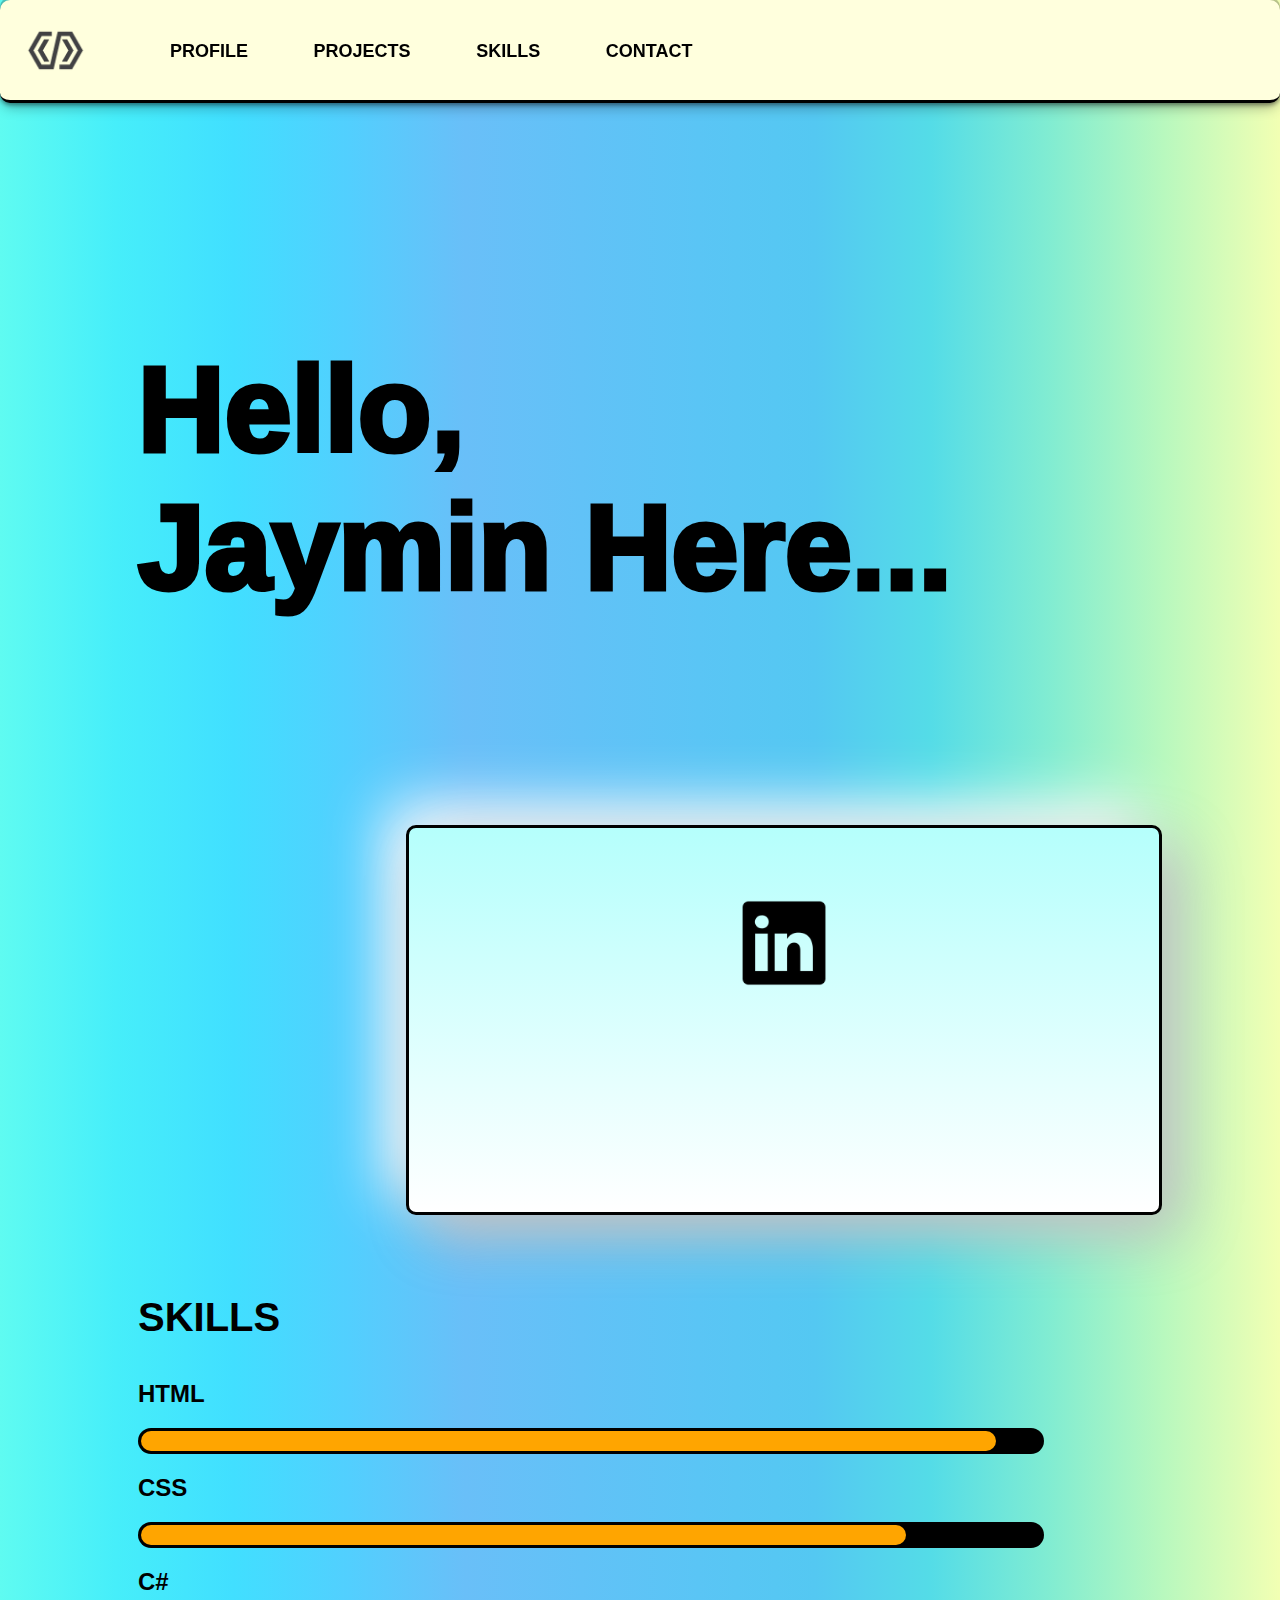
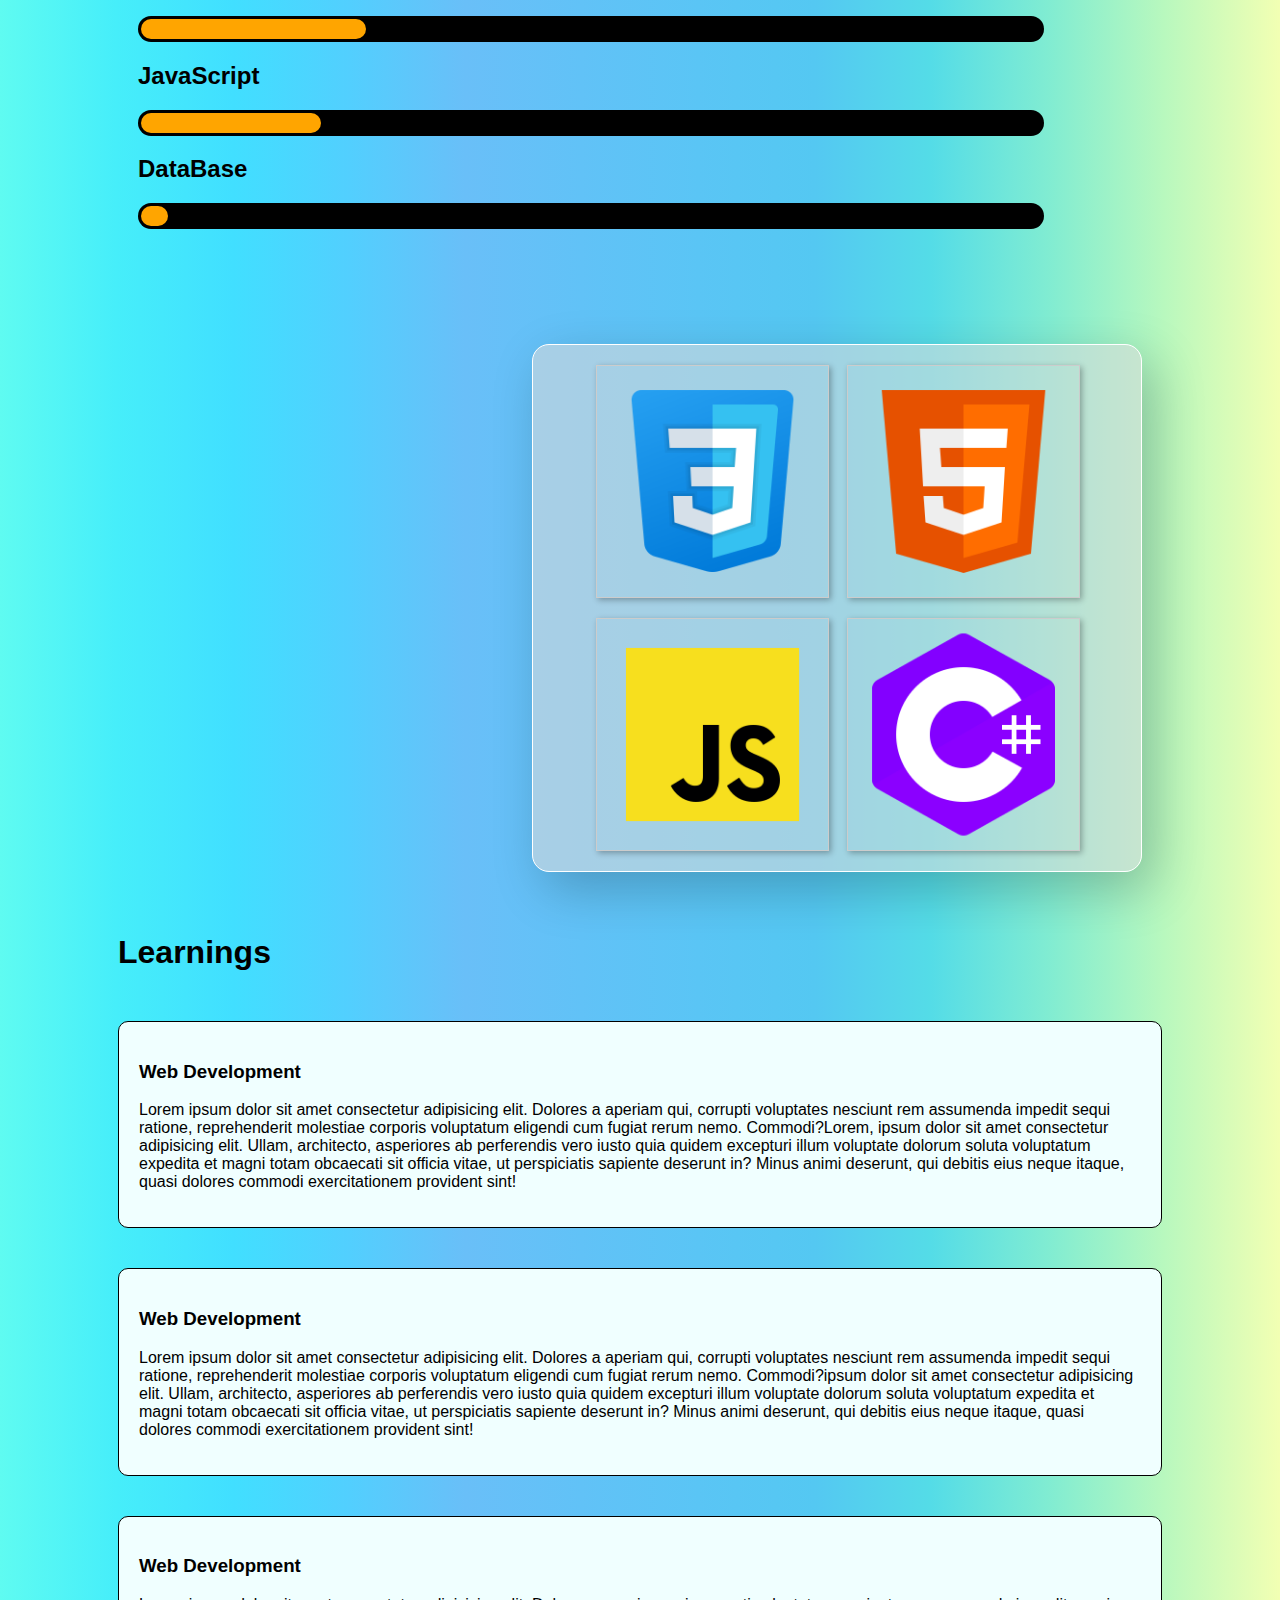
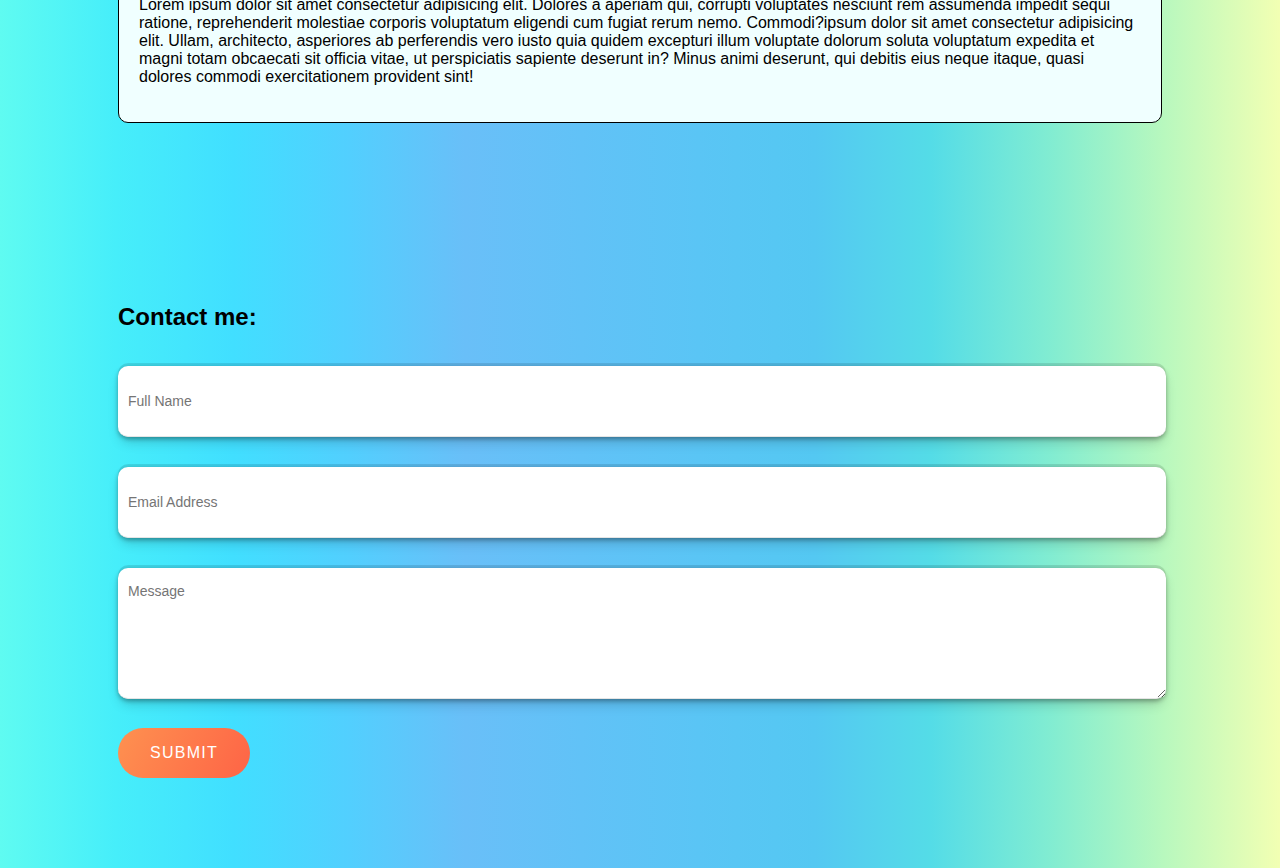
<file: Portfolio/index.html>
<!DOCTYPE html>
<html lang="en">
<head>
    <meta charset="UTF-8">
    <meta http-equiv="X-UA-Compatible" content="IE=edge">
    <meta name="viewport" content="width=device-width, initial-scale=1.0">
    <title>Jayminkumar Parmar</title>
    <link rel="stylesheet" href="style.css">
</head>
<body>
    <header>
        <img src="Photos/logo.png" alt="" srcset="" class="logo">
        <nav class="navbar">
            <ul>
                <li class="navbtn"><a href="#">Profile</a> </li>
                <li class="navbtn"><a href="#">Projects</a></li>
                <li class="navbtn"><a href="#">Skills</a> </li>
                <li class="navbtn"><a href="#">Contact</a> </li>
            </ul>
        </nav>
    </header>
    <main>
        <div class="part1">
            <div class="textFront">
                <h2 class="aniText">Hello,<br>
                Jaymin Here...</h2>
              </div>
            <div class="bg2"><a href="https://www.linkedin.com/in/jaymin-parmar-22096224a/" target="_blank"><img src="icons/linkedin.png" alt="" srcset="" class="linkedin" ></a>
                
                <!-- <img src="icons/instagram.png" alt="" srcset="" class="instagram"> -->
            </div>
        </div>
        <br>
        <div class="skill">
            <p>SKILLS</p>
            <h2>HTML</h2>
            <div id="progressbar">
                <div></div>
            </div>

            <h2>CSS</h2>
            <div id="progressbar1">
                <div></div>
            </div>

            <h2>C#</h2>
            <div id="progressbar2">
                <div></div>
            </div>

            <h2>JavaScript</h2>
            <div id="progressbar3">
                <div></div>
            </div>

            <h2>DataBase</h2>
            <div id="progressbar4">
                <div></div>
            </div>
        </div>
        <div class="effect">
        <div class="icons">
            <img src="icons/one (1).png" alt="" srcset="">
            <img src="icons/one (2).png" alt="" srcset="">

            <img src="icons/one (4).png" alt="" srcset="">
            <img src="icons/one (5).png" alt="" srcset="">
        </div>
    </div>
        <div id="Learnings">
            <div class="Learnings">
                <h1>Learnings</h1>
                <div class="grid">
                    <div>
                        <h3>Web Development</h3>
                        <p>
                            Lorem ipsum dolor sit amet consectetur
                            adipisicing elit. Dolores a aperiam qui, corrupti
                            voluptates nesciunt rem assumenda impedit
                            sequi ratione, reprehenderit molestiae corporis
                            voluptatum eligendi cum fugiat rerum nemo.
                            Commodi?Lorem, ipsum dolor sit amet consectetur
                            adipisicing elit. Ullam, architecto,
                            asperiores ab perferendis vero iusto quia quidem
                            excepturi illum voluptate dolorum soluta
                            voluptatum expedita et magni totam obcaecati sit
                            officia vitae, ut perspiciatis sapiente
                            deserunt in? Minus animi deserunt, qui debitis eius
                            neque itaque, quasi dolores commodi
                            exercitationem provident sint!
                        </p>
                    </div>
                    <div>
                        <h3>Web Development</h3>
                        <p>
                            Lorem ipsum dolor sit amet consectetur adipisicing elit. Dolores a aperiam qui, corrupti
                            voluptates nesciunt rem assumenda impedit sequi ratione, reprehenderit molestiae corporis
                            voluptatum eligendi cum fugiat rerum nemo. Commodi?ipsum dolor sit amet consectetur
                            adipisicing elit. Ullam, architecto, asperiores ab perferendis vero iusto quia quidem
                            excepturi illum voluptate dolorum soluta voluptatum expedita et magni totam obcaecati sit
                            officia vitae, ut perspiciatis sapiente deserunt in? Minus animi deserunt, qui debitis eius
                            neque itaque, quasi dolores commodi exercitationem provident sint!
                        </p>
                    </div>
                    <div>
                        <h3>Web Development</h3>
                        <p>
                            Lorem ipsum dolor sit amet consectetur adipisicing elit. Dolores a aperiam qui, corrupti
                            voluptates nesciunt rem assumenda impedit sequi ratione, reprehenderit molestiae corporis
                            voluptatum eligendi cum fugiat rerum nemo. Commodi?ipsum dolor sit amet consectetur
                            adipisicing elit. Ullam, architecto, asperiores ab perferendis vero iusto quia quidem
                            excepturi illum voluptate dolorum soluta voluptatum expedita et magni totam obcaecati sit
                            officia vitae, ut perspiciatis sapiente deserunt in? Minus animi deserunt, qui debitis eius
                            neque itaque, quasi dolores commodi exercitationem provident sint!
                        </p>
                    </div>
                </div>
            </div>
        </div>

        <div id="contact">
            <div class="contact">
                <div class="form">
                    <h2>Contact me:</h2>
                    <form name="#">
                        <input type="text" name="Name" placeholder="Full Name"  class="input">
                        <input type="email" name="email" placeholder="Email Address"  class="input">
                        <textarea name="Message" rows="6" cols="auto" class="inputPH"placeholder="Message" ></textarea>
                        <button type="submit" class="btn">submit</button>
                    </form>
                </div>
            </div>
        </div>
    </main>


</body>

</html>
</file>
<file: Portfolio/style.css>
/* navbar */

::-webkit-scrollbar {
    display: none;
}

nav ul {
    font-size: 20px;
    list-style-type: none;
}

.logo {
    width: 110px;

}

body {
    height: 125vh;
    background-image: linear-gradient(to left, #f2ffb3, #b8f8be, #80ecd2, #54dce7, #54c8f2, #5ac5f5, #61c2f7, #69bff8, #52cffe, #41dfff, #46eefa, #5ffbf1);
    background-size: cover;
    font-family: Arial, Helvetica, sans-serif;
    margin-top: 110px;
    padding: 30px;
}

nav ul {
    word-spacing: 20px;
}



header li a {
    text-decoration: none;
    color: black;
}

header {
    background-color: #ffffdd;
    border-bottom: 3px solid black;
    border-radius: 10px;
    box-shadow: rgba(0, 0, 0, 0.4) 0px 2px 4px, rgba(0, 0, 0, 0.3) 0px 7px 13px -3px, rgba(0, 0, 0, 0.2) 0px -3px 0px;
    position: fixed;
    top: 0;
    left: 0;
    right: 0;
    height: 100px;
    display: flex;
    align-items: center;
}

header * {
    display: inline;
}

header li {
    margin: 20px;
}

.navbtn a {
    font-size: 18px;
    color: black;
    font-family: inherit;
    font-weight: 800;
    cursor: pointer;
    position: relative;
    border: none;
    background: none;
    text-transform: uppercase;
    transition-timing-function: cubic-bezier(0.25, 0.8, 0.25, 1);
    transition-duration: 450ms;
    transition-property: color;
}

.navbtn a:focus,
.navbtn a:hover {
    color: skyblue;
}

.navbtn a:focus:after,
.navbtn a:hover:after {
    width: 100%;
    left: 0%;
}

.navbtn a:after {
    content: "";
    pointer-events: none;
    bottom: -2px;
    left: 50%;
    position: absolute;
    width: 0%;
    height: 2px;
    background-color: skyblue;
    transition-timing-function: cubic-bezier(0.25, 0.8, 0.25, 1);
    transition-duration: 400ms;
    transition-property: width, left;
}

/* main body */

.aniText{
    animation: color 5s infinite alternate ease-in-out;
    -webkit-text-stroke: 5px black;
}
@keyframes color{
    0%{
        color:  #85FFBD ;

       
    }100%{
        color: #FFFB7D;
    }
}

main .part1 h2 {
    float: left;
    font-size: 120px;
    color: black;
    padding-top: 100px;
    padding-left: 100px;
}

main .part1 .bg2 {
    float: right;
    padding: 65px;
    width: 620px;
}

.bg2 {
    margin-top: 110px;
    margin-right: 80px;
    width: 190px;
    height: 254px;
    background-color: #ffffff;
background-image: linear-gradient(0deg, #ffffff 0%, #B5FFFC 100%);

    border: 3px solid #000;
    border-radius: 10px;
    transition: 450ms;
    box-shadow: 20px 20px 60px #bebebe, -20px -20px 60px #ffffff;

}
.linkedin , .instagram{
    width: 100px;
    display: flex;
    margin: 0px auto;
}
.linkedin:hover{
    cursor: pointer;
    box-shadow: 20px 20px 60px #bebebe, -20px -20px 60px #ffffff;
    
}

.bg2:hover {
    box-shadow: 15px 15px 0 -2.5px #fff, 15px 15px 0 0 #000;
}

.skill {
    float: left;
    padding: 40px 0px 0px 100px;

}

.skill p {
    font-size: 40px;
    font-weight: bold;
}

.title {
    font-size: 100px;
}

#progressbar {
    width: 900px;
    background-color: black;
    border-radius: 13px;
    padding: 3px;
}

#progressbar>div {
    background-color: orange;
    width: 95%;

    height: 20px;
    border-radius: 10px;
}

#progressbar1 {
    width: 900px;
    background-color: black;
    border-radius: 13px;
    padding: 3px;
}

#progressbar1>div {
    background-color: orange;
    width: 85%;

    height: 20px;
    border-radius: 10px;
}

#progressbar2 {
    width: 900px;
    background-color: black;
    border-radius: 13px;
    padding: 3px;
}

#progressbar2>div {
    background-color: orange;
    width: 25%;

    height: 20px;
    border-radius: 10px;
}

#progressbar3 {
    width: 900px;
    background-color: black;
    border-radius: 13px;
    padding: 3px;
}

#progressbar3>div {
    background-color: orange;
    width: 20%;

    height: 20px;
    border-radius: 10px;
}

#progressbar4 {
    width: 900px;
    background-color: black;
    border-radius: 13px;
    padding: 3px;
}

#progressbar4>div {
    background-color: orange;
    width: 3%;

    height: 20px;
    border-radius: 10px;
}

.icons {
    display: grid;
    grid-template-columns: repeat(auto-fill, minmax(200px, 1fr));
    grid-gap: 20px;
    align-items: stretch;
    float: right;

}

.icons img {
    border: 1px solid #ccc;
    box-shadow: 2px 2px 6px 0px rgba(0, 0, 0, 0.3);
    max-width: 100%;
}

.effect {
    box-sizing: border-box;
    width: 610px;
    padding: 20px 0px 20px 0px;
    background: rgba(217, 217, 217, 0.58);
    border: 1px solid white;
    box-shadow: 12px 17px 51px rgba(0, 0, 0, 0.22);

    border-radius: 17px;
    text-align: center;
    cursor: pointer;
    transition: all 0.5s;
    display: flex;
    align-items: center;
    justify-content: center;
    user-select: none;
    font-weight: bolder;
    margin-top: 115px;
    float: right;
    margin-right: 100px;
}

.effect:hover {
    border: 1px solid black;
    transform: scale(1.05);
}

.effect:active {
    transform: scale(0.95) rotateZ(1.7deg);
}

#Learnings {
    clear: both;
    padding: 20px;
}

.Learnings {
    padding: 60px;
    padding-top: 20px;
}

.grid {
    display: grid;
    grid-gap: 40px;
    margin-top: 50px;
}

.grid div {
    background-color: azure;
    padding: 20px;
    border: 1px solid black;
    border-radius: 10px;
}

/* form input,*/


.input,.inputPH {
    width: 98%;
    padding: 15px;
    color: black;
    margin: 15px 0;
    font-weight: 500;
    font-size: 14px;
    height: 40px;
    border-radius: 10px;
    padding-left: 10px;
    border: none;
    border-bottom: 1px solid #e5e5e5;
    outline: none;
    box-shadow: rgba(0, 0, 0, 0.3) 0px 2px 4px, rgba(0, 0, 0, 0.2) 0px 7px 13px -3px, rgba(0, 0, 0, 0.1) 0px -3px 0px;
  }
  
  .inputPH{
    height: 100px;
        font-family: inherit;
      
  }

  .inputPH:hover, .input:hover{
    border: 1.5px solid #0059ff;
    -webkit-transition: 0.1s;
    transition: 0.5s;
  }

.btn {
    display: inline-block;
    margin: 10px auto;
    width: fit-content;
    border: 1px solid black;
    padding: 15px 50px;
    border-radius: 10px;
    text-decoration: none;
    cursor: pointer;
}
.btn {
    border-radius: 999px;
    padding: 1em 2em;
    background: linear-gradient(117deg, rgb(254, 145, 80), rgb(254, 100, 70));
    border: none;
    color: rgb(255, 255, 255);
    font-size: 1rem;
    text-transform: uppercase;
    font-family: inherit;
    font-weight: 500;
    cursor: pointer;
    transition: box-shadow 0.25s ease 0s;
    letter-spacing: 0.08rem;
   }
   
   .btn:hover,
   .btn:focus {
    background: linear-gradient(117deg, rgb(248, 137, 73), rgb(248, 82, 49));
    box-shadow: 0 0.1rem 0.8rem rgb(254, 100, 70);
   }

#contact {
    padding: 80px;
}
</file>
